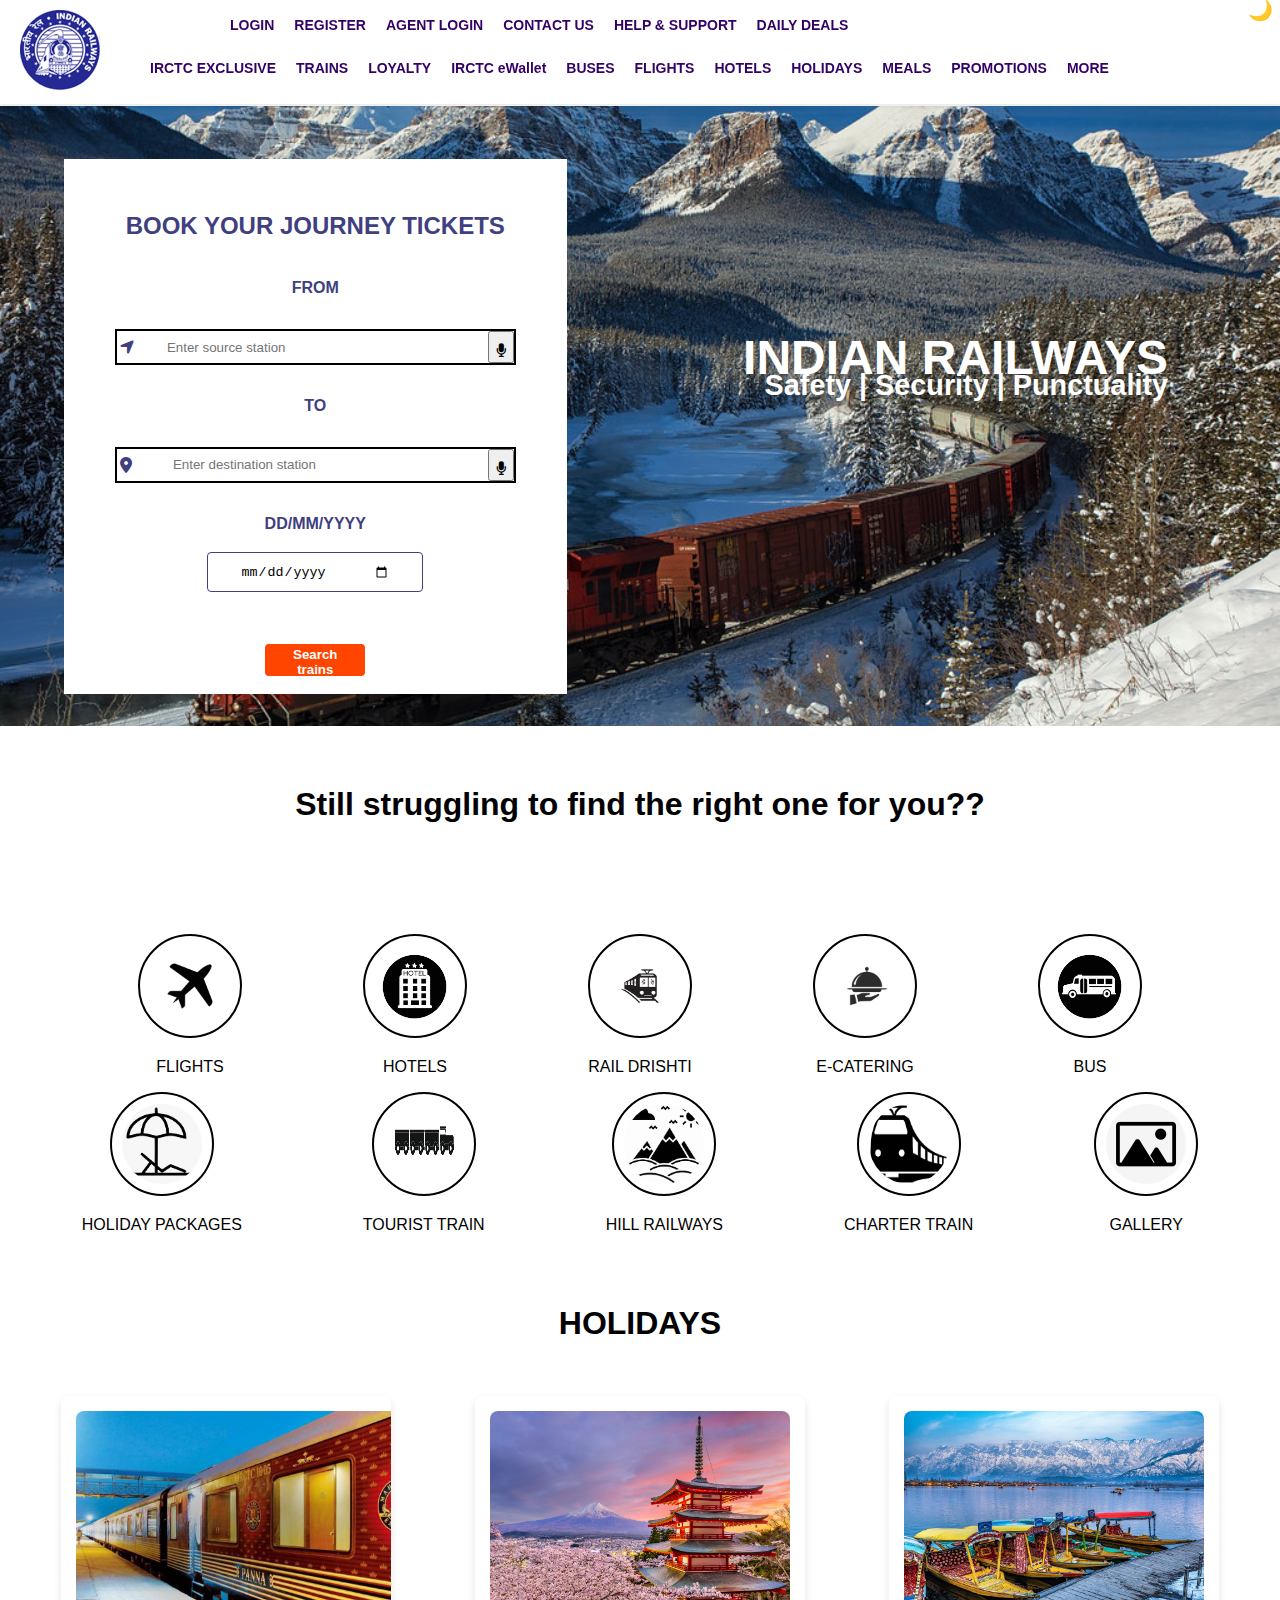
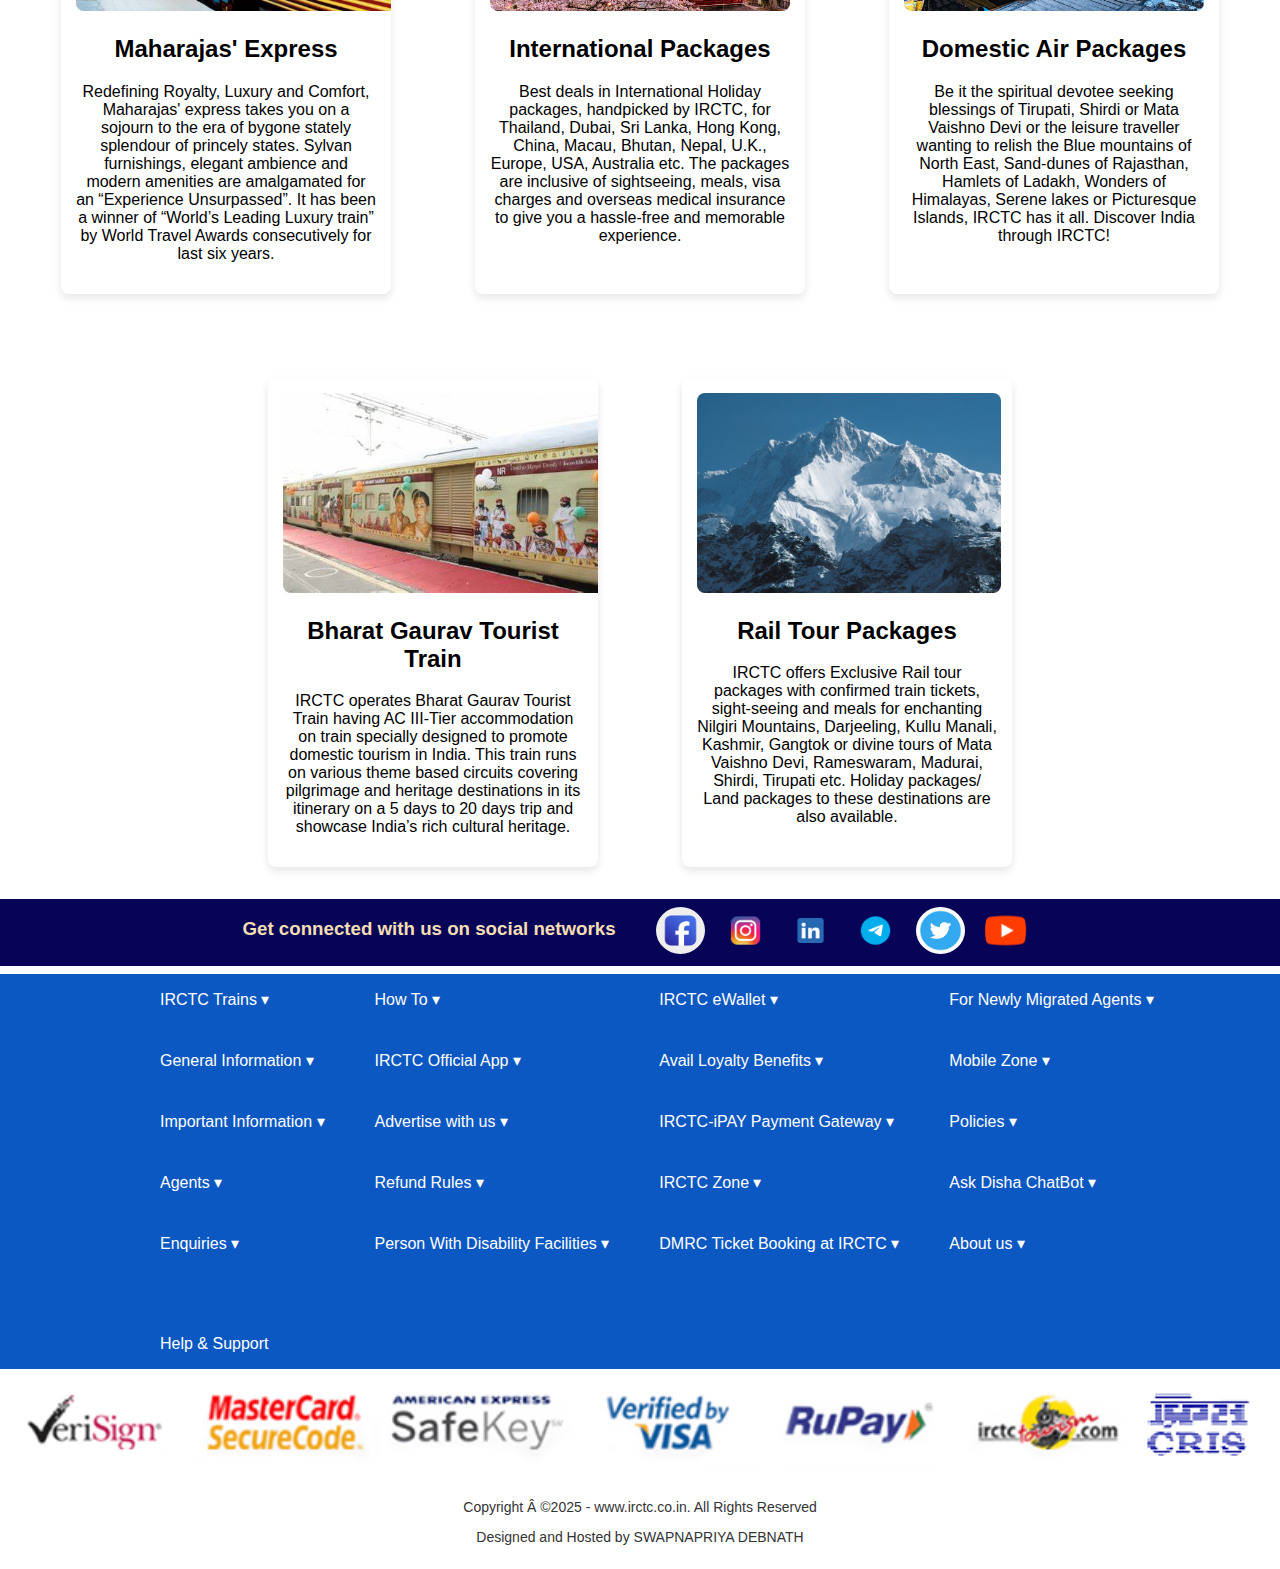
<file: index.html>
<!DOCTYPE html>
<html lang="en">
<head>
    <link rel="stylesheet" href="https://cdnjs.cloudflare.com/ajax/libs/font-awesome/6.4.2/css/all.min.css">
    <meta charset="UTF-8">
    <meta name="viewport" content="width=device-width, initial-scale=1.0">
    <title>IRCTC Redesign</title>
    <link rel="stylesheet" href="styles.css">
    <script src="script.js" defer></script>
</head>
<body>
    <header class="header ">
        <div class="logo">
       <img src="./irctc logo.png" alt="" srcset="">
        </div>
        <div class="headtop ">
            <ul class="nav-links">
                <li><a href="./login.html">LOGIN</a></li>
                <li><a href="./login.html">REGISTER</a></li>
                <li><a href="#">AGENT LOGIN</a></li>
                <li><a href="#">CONTACT US</a></li>
                <li><a href="#">HELP & SUPPORT</a></li>
                <li><a href="#">DAILY DEALS</a></li>
            </ul> <br>
          
          <ul class="nav-link2">
            <li><a href="#">IRCTC EXCLUSIVE</a></li>
            <li>
                <a href="#">TRAINS</a>
                <div class="dropdown-content">
                    <a href="#services">Book Ticket</a>
                    <a href="#">Foreign Tourist Booking</a>
                    <a href="#">Connecting Journey Booking</a>
                    <a href="#">IRCTC Trains</a>
                    <a href="#">Cancel Ticket</a>
                    <a href="#">PNR Enquiry</a>
                    <a href="#">Train Schedule</a>
                    <a href="./traintrack.html">Track Your Train</a>
                    <a href="#">FTR Coach/Train Booking</a>
                    <a href="#">Dogs/Cats Booking</a>
                </div>
            </li>
            <li><a href="#">LOYALTY</a></li>
            <li><a href="#">IRCTC eWallet</a></li>
            <li><a href="#">BUSES</a></li>
            <li><a href="#">FLIGHTS</a></li>
            <li><a href="#">HOTELS</a></li>
            <li><a href="#">HOLIDAYS</a></li>
            <li><a href="#">MEALS</a></li>
            <li><a href="#">PROMOTIONS</a></li>
            <li><a href="#">MORE</a></li>
        </ul>
    
               <div class="moon">
                <button id="darkModeToggle">🌙</button>
            </div>
        </div>
         
        
        <button class="menu-toggle">☰</button>
        

        
      
    </header>
    
     <section class="bodypart">
    

    <section class="heading">
        
        <h1>INDIAN RAILWAYS</h1>
        <h3>Safety | Security | Punctuality</h3>
       
    </section>

    <section class="services">
        <div class="booking">
        <h2>BOOK YOUR JOURNEY TICKETS</h2>
       

        <label for="source">FROM</label>
        <div class="input-group">
            <i class="fa-solid fa-location-arrow"></i>
           
           
        <input type="text" id="source" placeholder="Enter source station" onkeyup="showSuggestions(this, 'sourceSuggestions')">
        <button class="mic-btn" onclick="startVoiceRecognition('source')">
            <i class="fa-solid fa-microphone"></i>
        </button>
        <div class="suggestions" id="sourceSuggestions"></div>
            
           </div>


        
           <label for="destination">TO</label>
        <div class="input-group">
            <i class="fa-solid fa-location-dot" id="voicesearch"></i>  <!-- 📍 Location Pin -->

           
            <input type="text" id="destination" placeholder="Enter destination station" onkeyup="showSuggestions(this, 'destinationSuggestions')">
            <button class="mic-btn" onclick="startVoiceRecognition('destination')">
                <i class="fa-solid fa-microphone"></i>
            </button>
            <div class="suggestions" id="destinationSuggestions"></div>
               </div>
    
   

      
        <label for="date">DD/MM/YYYY</label>
        <input type="date" name="" id="date">
        <button class="search" onclick="searchTrains()">Search trains</button>
    </div>
    </section>

    
     </section>
     <div class="suitable-service">
     <h2 class="servicehead1">Still struggling to find the right one for you??</h2>
        <h2 class="servicehead2">Find a service suitable for you here!!</h2>
    <section class="findingpage">
        
        <div class="service">
            <img src="./flight.jpg" alt="Flights">
            <p>FLIGHTS</p>
        </div>
        <div class="service">
            <img src="./hotel.jpg" alt="Hotels">
            <p>HOTELS</p>
        </div>
        <div class="service">
            <img src="./rail drishti.jpg" alt="Rail Drishti">
            <p>RAIL DRISHTI</p>
        </div>
        <div class="service">
            <img src="./ecatering.jpg" alt="E-Catering">
            <p>E-CATERING</p> 
        </div>  
        <div class="service">
            <img src="./bus.jpg" alt="Bus">
            <p>BUS</p>
        </div>
        
        <div class="service">
            <img src="./holiday.png" alt="Holiday Packages">
            <p>HOLIDAY PACKAGES</p>
        </div>
        <div class="service">
            <img src="./tourist.jpg" alt="Tourist Train">
            <p>TOURIST TRAIN</p>
        </div>
        <div class="service">
            <img src="./hill.jpg" alt="Hill Railways">
            <p>HILL RAILWAYS</p>
        </div>
        <div class="service">
            <img src="./charter.jpg" alt="Charter Train">
            <p>CHARTER TRAIN</p>
        </div>
        <div class="service">
            <img src="./gallery.jpg" alt="Gallery">
            <p>GALLERY</p>
        </div>
    </div>
        
    </section>
    <div class="holidaypack">
    <h1 class="holiday">HOLIDAYS</h1>
    <div class="container">
        <div class="card">
            <img src="./maharaja.jpg" alt="Maharajas' Express">
            <h2>Maharajas' Express</h2>
            <p>Redefining Royalty, Luxury and Comfort, Maharajas' express takes you on a sojourn to the era of bygone stately splendour of princely states. Sylvan furnishings, elegant ambience and modern amenities are amalgamated for an “Experience Unsurpassed”. It has been a winner of “World’s Leading Luxury train” by World Travel Awards consecutively for last six years.</p>
        </div>

        <div class="card">
            <img src="./international.jpg" alt="International Packages">
            <h2>International Packages</h2>
            <p>Best deals in International Holiday packages, handpicked by IRCTC, for Thailand, Dubai, Sri Lanka, Hong Kong, China, Macau, Bhutan, Nepal, U.K., Europe, USA, Australia etc. The packages are inclusive of sightseeing, meals, visa charges and overseas medical insurance to give you a hassle-free and memorable experience.

            </p>
        </div>

        <div class="card">
            <img src="./domestic.jpg" alt="Domestic Air Packages">
            <h2>Domestic Air Packages</h2>
            <p>Be it the spiritual devotee seeking blessings of Tirupati, Shirdi or Mata Vaishno Devi or the leisure traveller wanting to relish the Blue mountains of North East, Sand-dunes of Rajasthan, Hamlets of Ladakh, Wonders of Himalayas, Serene lakes or Picturesque Islands, IRCTC has it all. Discover India through IRCTC!

            </p>
        </div>
        <div class="card">
            <img src="./bharat gaurav.jpg" alt="Domestic Air Packages">
            <h2>Bharat Gaurav Tourist Train</h2>
            <p>IRCTC operates Bharat Gaurav Tourist Train having AC III-Tier accommodation on train specially designed to promote domestic tourism in India. This train runs on various theme based circuits covering pilgrimage and heritage destinations in its itinerary on a 5 days to 20 days trip and showcase India’s rich cultural heritage.</p>
        </div>
        <div class="card">
            <img src="./rail tour.webp" alt="Domestic Air Packages">
            <h2>Rail Tour Packages
            </h2>
            <p>IRCTC offers Exclusive Rail tour packages with confirmed train tickets, sight-seeing and meals for enchanting Nilgiri Mountains, Darjeeling, Kullu Manali, Kashmir, Gangtok or divine tours of Mata Vaishno Devi, Rameswaram, Madurai, Shirdi, Tirupati etc. Holiday packages/ Land packages to these destinations are also available.</p>
        </div>
    
    </div>
</div>
     <div class="social">
        <h3 >Get connected with us on social networks</h3>
           <!-- <div class="socialicon"></div> -->
           <a href="https://www.facebook.com/IRCTCofficial/" target="_blank">
            <img src="./facebook.avif" alt="IRCTC on Facebook">
        </a>
        <a href="https://www.instagram.com/irctcofficial/" target="_blank">
            <img src="./insta.webp" alt="IRCTC on Instagram">
        </a>
        <a href="https://www.linkedin.com/company/irctcofficial/" target="_blank">
            <img src="./linkedin icon.webp" alt="IRCTC on LinkedIn">
        </a>
        <a href="https://t.me/IRCTC_Official" target="_blank">
            <img src="./telegram.webp" alt="IRCTC on Telegram">
        </a>
        <a href="https://twitter.com/IRCTCofficial" target="_blank">
            <img src="./twitter.jpg" alt="IRCTC on Twitter">
        </a>
        <a href="https://www.youtube.com/c/IRCTCOFFICIAL" target="_blank">
            <img src="./youtube.jpg" alt="IRCTC on YouTube">
        </a>
        
               
     </div>
     <!-- making the question button  -->
      <div class="question">
        <div class="menu-column">
            <p>IRCTC Trains ▾</p>
            <p>General Information ▾</p>
            <p>Important Information ▾</p>
            <p>Agents ▾</p>
            <p>Enquiries ▾</p>
        </div>
        <div class="menu-column">
            <p>How To ▾</p>
            <p>IRCTC Official App ▾</p>
            <p>Advertise with us ▾</p>
            <p>Refund Rules ▾</p>
            <p>Person With Disability Facilities ▾</p>
        </div>
        <div class="menu-column">
            <p>IRCTC eWallet ▾</p>
            <p>Avail Loyalty Benefits ▾</p>
            <p>IRCTC-iPAY Payment Gateway ▾</p>
            <p>IRCTC Zone ▾</p>
            <p>DMRC Ticket Booking at IRCTC ▾</p>
        </div>
        <div class="menu-column">
            <p>For Newly Migrated Agents ▾</p>
            <p>Mobile Zone ▾</p>
            <p>Policies ▾</p>
            <p>Ask Disha ChatBot ▾</p>
            <p>About us ▾</p>
        </div>
        <div class="menu-column">
            <p>Help & Support</p>
        </div>
      </div>
    <footer class="footer">
        <div class="footer-content">
        <img src="./footer image.png" alt="">
        <div class="writing">
        <p>Copyright Â &copy;2025 - www.irctc.co.in. All Rights Reserved </p>
          <p> Designed and Hosted by SWAPNAPRIYA DEBNATH</p>
          </div>
        </div>
        </footer>
</body>
</html>
</file>
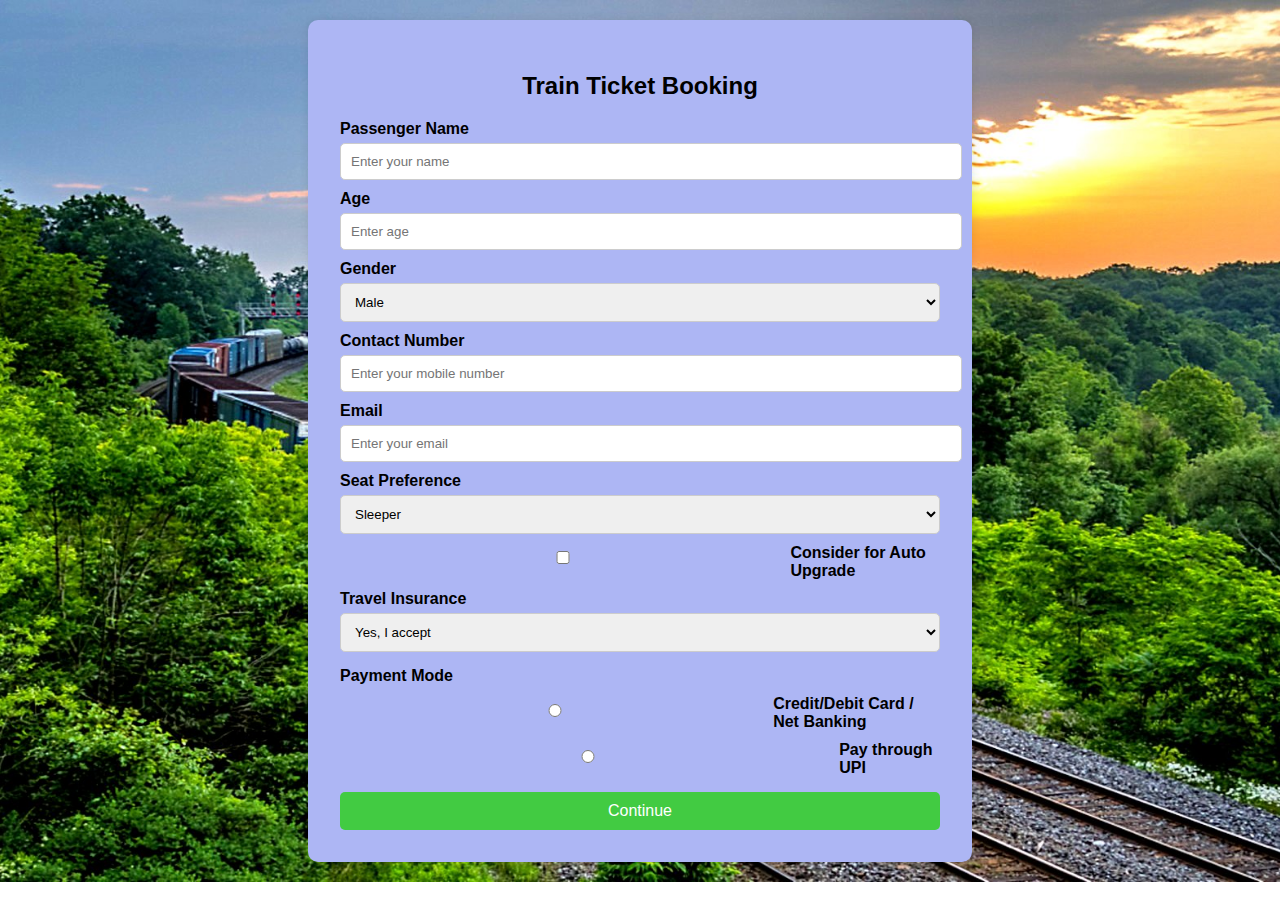
<file: booking.html>
<!DOCTYPE html>
<html lang="en">
<head>
    <meta charset="UTF-8">
    <meta name="viewport" content="width=device-width, initial-scale=1.0">
    <title>Train Ticket Booking</title>
    <style>
        body {
            font-family: Arial, sans-serif;
            background-color: #f8f9fa;
            margin: 0;
            padding: 20px;
            background: url(./booking\ wallpaper.jpg)no-repeat center center/cover;
        }
        .container {
            max-width: 600px;
            background: white;
            padding: 32px;
            margin: auto;
            border-radius: 10px;
            box-shadow: 0px 0px 10px rgba(0,0,0,0.1);
            background-color: rgb(173, 182, 244);
        }
        h2 {
            text-align: center;
        }
        label {
            font-weight: bold;
            display: block;
            margin-top: 10px;
        }
        input, select {
            width: 100%;
            padding: 10px;
            margin-top: 5px;
            border: 1px solid #ccc;
            border-radius: 5px;
        }
        .checkbox-group {
            display: flex;
            align-items: center;
            gap: 5px;
        }
        .payment-method {
            margin-top: 15px;
        }
        button {
            width: 100%;
            padding: 10px;
            background-color:  rgb(66, 203, 66);
            color: white;
            border: none;
            cursor: pointer;
            font-size: 16px;
            margin-top: 15px;
            border-radius: 5px;
        }
        button:hover {
            background-color: rgb(6, 96, 6);
        }
    </style>
    <script>
        function bookTicket() {
            const name = document.getElementById('name').value;
            const age = document.getElementById('age').value;
            const contact = document.getElementById('contact').value;
            const email = document.getElementById('email').value;

            if (name && age && contact && email) {
                alert("Ticket booked successfully! Check your mobile or email for details.");
                window.location.href = "index.html"; // Redirect to home page
            } else {
                alert("Please fill in all details before proceeding.");
            }
        }
    </script>
</head>
<body>
    <div class="container">
        <h2>Train Ticket Booking</h2>
        
        <label for="name">Passenger Name</label>
        <input type="text" id="name" placeholder="Enter your name">
        
        <label for="age">Age</label>
        <input type="number" id="age" placeholder="Enter age">
        
        <label for="gender">Gender</label>
        <select id="gender">
            <option value="Male">Male</option>
            <option value="Female">Female</option>
            <option value="Other">Other</option>
        </select>
        
        <label for="contact">Contact Number</label>
        <input type="tel" id="contact" placeholder="Enter your mobile number">
        
        <label for="email">Email</label>
        <input type="email" id="email" placeholder="Enter your email">
        
        <label for="seats">Seat Preference</label>
        <select id="seats">
            <option value="Sleeper">Sleeper</option>
            <option value="AC 3-Tier">AC 3-Tier</option>
            <option value="AC 2-Tier">AC 2-Tier</option>
            <option value="AC First Class">AC First Class</option>
        </select>
        
        <div class="checkbox-group">
            <input type="checkbox" id="auto-upgrade">
            <label for="auto-upgrade">Consider for Auto Upgrade</label>
        </div>
        
        <label for="insurance">Travel Insurance</label>
        <select id="insurance">
            <option value="Yes">Yes, I accept</option>
            <option value="No">No, I don't want</option>
        </select>
        
        <div class="payment-method">
            <label>Payment Mode</label>
            <div class="checkbox-group">
                <input type="radio" id="credit" name="payment" value="Credit">
                <label for="credit">Credit/Debit Card / Net Banking</label>
            </div>
            <div class="checkbox-group">
                <input type="radio" id="upi" name="payment" value="UPI">
                <label for="upi">Pay through UPI</label>
            </div>
        </div>
        
        <button type="button" onclick="bookTicket()">Continue</button>
    </div>
</body>
</html>
</file>
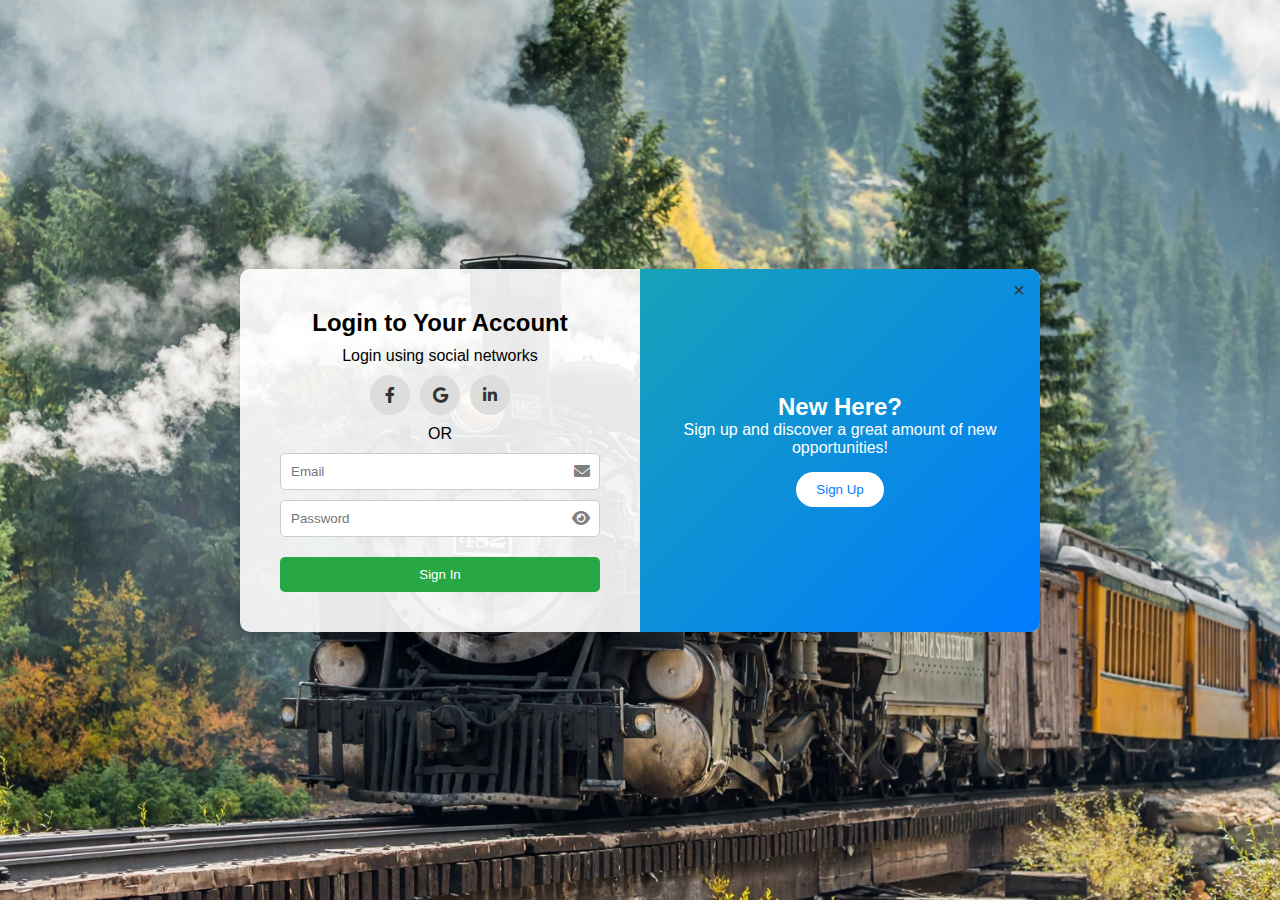
<file: login.html>
<!DOCTYPE html>
<html lang="en">
<head>
    <meta charset="UTF-8">
    <meta name="viewport" content="width=device-width, initial-scale=1.0">
    <title>Modern Login Page</title>
    <link href="https://cdnjs.cloudflare.com/ajax/libs/font-awesome/6.0.0/css/all.min.css" rel="stylesheet">
    <style>
        * {
            margin: 0;
            padding: 0;
            box-sizing: border-box;
            font-family: Arial, sans-serif;
        }
        body {
            display: flex;
            height: 100vh;
            justify-content: center;
            align-items: center;
            /* background: url('https://source.unsplash.com/1600x900/?indianrailways,train') no-repeat center center/cover; */
            background: url(./train\ wallpaper.webp)no-repeat center center/cover;
        }
        .container {
            display: flex;
            width: 800px;
            background: rgba(255, 255, 255, 0.9);
            border-radius: 10px;
            overflow: hidden;
            box-shadow: 0px 0px 10px rgba(0, 0, 0, 0.1);
            position: relative;
        }
        .close-btn {
            position: absolute;
            top: 10px;
            right: 15px;
            font-size: 20px;
            cursor: pointer;
            color: #333;
        }
        .login-section {
            width: 50%;
            padding: 40px;
            text-align: center;
        }
        .login-section h2 {
            margin-bottom: 10px;
        }
        .social-buttons {
            display: flex;
            justify-content: center;
            gap: 10px;
            margin: 10px 0;
        }
        .social-buttons a {
            display: flex;
            align-items: center;
            justify-content: center;
            width: 40px;
            height: 40px;
            border-radius: 50%;
            background: #ddd;
            color: #333;
            text-decoration: none;
        }
        .input-box {
            width: 100%;
            margin: 10px 0;
            position: relative;
        }
        .input-box input {
            width: 100%;
            padding: 10px 40px 10px 10px;
            border: 1px solid #ccc;
            border-radius: 5px;
        }
        .input-box i {
            position: absolute;
            right: 10px;
            top: 50%;
            transform: translateY(-50%);
            color: gray;
        }
        .btn {
            width: 100%;
            padding: 10px;
            background: #28a745;
            color: white;
            border: none;
            border-radius: 5px;
            cursor: pointer;
            margin-top: 10px;
        }
        .right-section {
            width: 50%;
            background: linear-gradient(135deg, #17a2b8, #007bff);
            color: white;
            display: flex;
            flex-direction: column;
            align-items: center;
            justify-content: center;
            text-align: center;
            padding: 40px;
        }
        .right-section button {
            margin-top: 15px;
            background: white;
            color: #007bff;
            border: none;
            padding: 10px 20px;
            border-radius: 20px;
            cursor: pointer;
        }
        @media (max-width: 768px) {
            .container {
                flex-direction: column;
                width: 90%;
            }
            .login-section, .right-section {
                width: 100%;
            }
        }
    </style>
</head>
<body>
    <div class="container">
        <span class="close-btn" onclick="window.history.back();">&times;</span>
        <div class="login-section">
            <h2>Login to Your Account</h2>
            <p>Login using social networks</p>
            <div class="social-buttons">
                <a href="#" class="fab fa-facebook-f"></a>
                <a href="#" class="fab fa-google"></a>
                <a href="#" class="fab fa-linkedin-in"></a>
            </div>
            <p>OR</p>
            <form>
                <div class="input-box">
                    <input type="email" placeholder="Email" required>
                    <i class="fas fa-envelope"></i>
                </div>
                <div class="input-box">
                    <input type="password" placeholder="Password" required>
                    <i class="fas fa-eye"></i>
                </div>
                <button type="submit" class="btn">Sign In</button>
            </form>
        </div>
        <div class="right-section">
            <h2>New Here?</h2>
            <p>Sign up and discover a great amount of new opportunities!</p>
            <button>Sign Up</button>
        </div>
    </div>
</body>
</html>
</file>
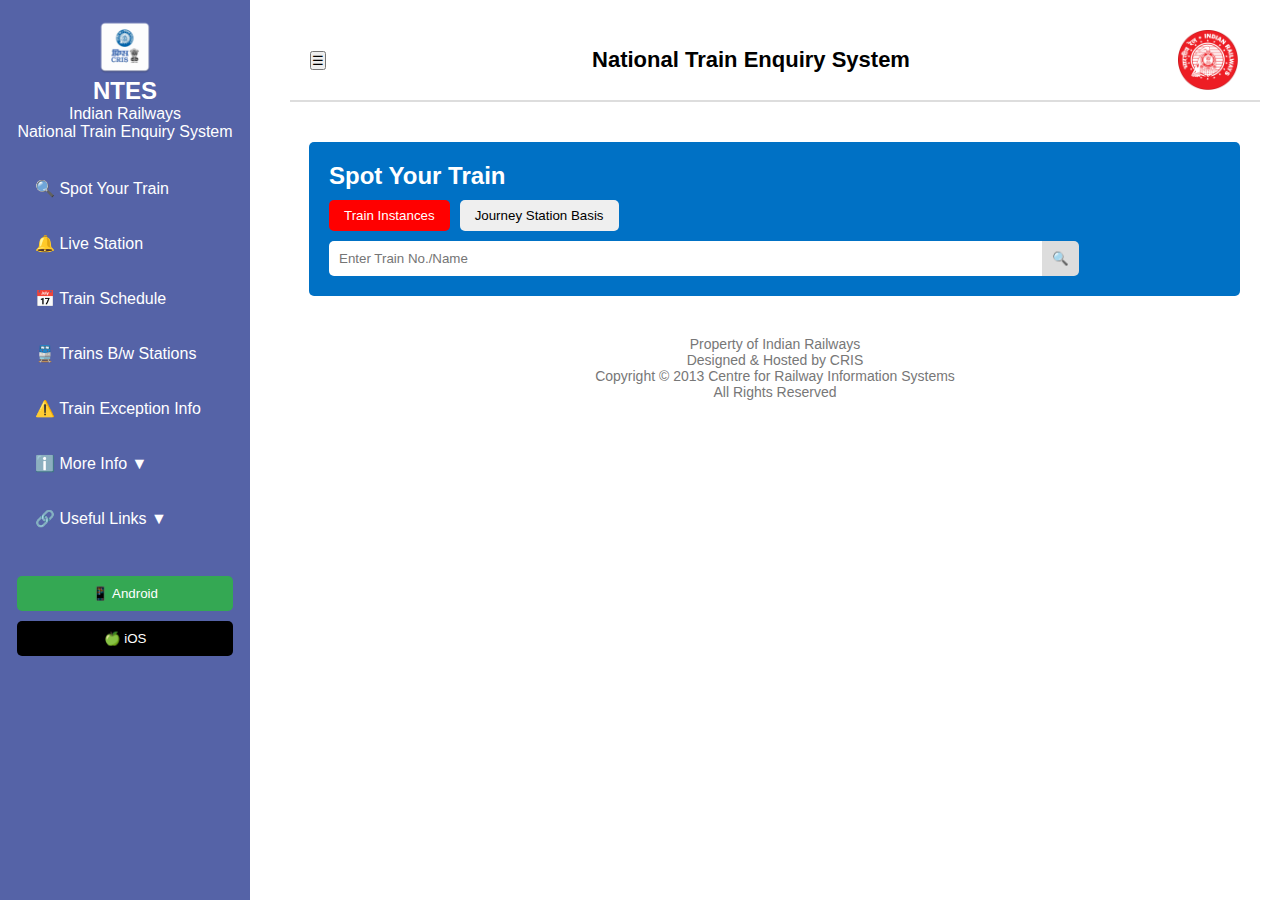
<file: traintrack.html>
<!DOCTYPE html>
<html lang="en">
<head>
    <meta charset="UTF-8">
    <meta name="viewport" content="width=device-width, initial-scale=1.0">
    <title>National Train Enquiry System</title>
    <style>
        * {
            margin: 0;
            padding: 0;
            box-sizing: border-box;
            font-family: Arial, sans-serif;
        }

        body {
            display: flex;
        }

        /* Sidebar */
        .sidebar {
            width: 250px;
            background: #5563A7;
            color: white;
            padding: 17px;
            height: 100vh;
            position: fixed;
        }

        .logo {
            text-align: center;
            margin-bottom: 20px;
        }

        .logo img {
            width: 60px;
            display: block;
            margin: 0 auto;
        }

        .menu {
            list-style: none;
            padding: 0;
        }

        .menu li {
            padding: 10px;
            cursor: pointer;
        }

        .menu li a {
            color: white;
            text-decoration: none;
            display: block;
            padding: 8px;
        }

        .menu li a:hover {
            background: rgba(255, 255, 255, 0.2);
            border-radius: 5px;
        }

        /* Dropdown */
        .dropdown-menu {
            display: none;
            background: rgba(255, 255, 255, 0.1);
            padding-left: 15px;
        }

        .dropdown:hover .dropdown-menu {
            display: block;
        }

        /* App buttons */
        .app-buttons {
            margin-top: 20px;
            text-align: center;
        }

        .android-btn, .ios-btn {
            width: 100%;
            padding: 10px;
            border: none;
            border-radius: 5px;
            margin-top: 10px;
            cursor: pointer;
        }

        .android-btn {
            background: #34A853;
            color: white;
        }

        .ios-btn {
            background: #000;
            color: white;
        }

        /* Main Content */
        .main-content {
            margin-left: 270px;
            width: calc(100% - 270px);
            padding: 20px;
        }

        header {
            display: flex;
            justify-content: space-between;
            align-items: center;
            padding: 10px 20px;
            border-bottom: 2px solid #ddd;
        }
        header img{
            width: 60px;
            display: block;
            margin: 0 2px;
        }

        header h1 {
            font-size: 22px;
        }

        .search-section {
            background: #0071c5;
            color: white;
            padding: 20px;
            border-radius: 5px;
            margin-top: 20px;
            /* position: absolute; */
            /* left: 23px; */
           margin-left: -271px;
            /* align-items: center; */
        }

        .search-section h2 {
            margin-bottom: 10px;
        }

        .buttons {
            display: flex;
            gap: 10px;
        }

        .buttons button {
            padding: 8px 15px;
            border: none;
            cursor: pointer;
            border-radius: 5px;
        }

        .active {
            background: red;
            color: white;
        }

        .search-bar {
            display: flex;
            margin-top: 10px;
        }

        .search-bar input {
            width: 80%;
            padding: 10px;
            border: none;
            border-radius: 5px 0 0 5px;
        }

        .search-bar button {
            padding: 10px;
            border: none;
            background: #ddd;
            border-radius: 0 5px 5px 0;
            cursor: pointer;
        }

        /* Advertisement */
        .ad img {
            width: 100%;
            margin-top: 20px;
            border-radius: 5px;
        }
        .station {
            position: relative;
            padding: 10px;
            border-left: 4px solid #0071c5;
            margin: 10px 0;
            font-size: 16px;
            display: flex;
            justify-content: space-between;
            align-items: center;
        }

        .station::before {
            content: '🚆';
            position: absolute;
            left: -25px;
        }

        .highlight {
            color: red;
            font-weight: bold;
        }

        /* Status Colors */
        .on-time {
            color: green;
            font-weight: bold;
        }

        .delayed {
            color: red;
            font-weight: bold;
        }

        .early {
            color: orange;
            font-weight: bold;
        }
        /* Footer */
        footer {
            text-align: center;
            color: #777;
            margin-top: 20px;
            font-size: 14px;
        }
    </style>
</head>
<body>

    <!-- Sidebar -->
    <div class="sidebar">
        <div class="logo">
            <img src="./ntes logo.png" alt="NTES Logo">
            <h2>NTES</h2>
            <p>Indian Railways<br>National Train Enquiry System</p>
        </div>
        <ul class="menu">
            <li><a href="#">🔍 Spot Your Train</a></li>
            <li><a href="#">🔔 Live Station</a></li>
            <li><a href="#">📅 Train Schedule</a></li>
            <li><a href="#">🚆 Trains B/w Stations</a></li>
            <li><a href="#">⚠️ Train Exception Info</a></li>
            <li class="dropdown">
                <a href="#">ℹ️ More Info ▼</a>
                <ul class="dropdown-menu">
                    <li><a href="#">FAQ</a></li>
                    <li><a href="#">Contact Us</a></li>
                </ul>
            </li>
            <li class="dropdown">
                <a href="#">🔗 Useful Links ▼</a>
                <ul class="dropdown-menu">
                    <li><a href="#">Railway Website</a></li>
                    <li><a href="#">IRCTC Portal</a></li>
                </ul>
            </li>
        </ul>
        <div class="app-buttons">
            <button class="android-btn">📱 Android</button>
            <button class="ios-btn">🍏 iOS</button>
        </div>
    </div>

    <!-- Main Content -->
    <div class="main-content">
        <header>
            <button class="menu-btn">☰</button>
            <h1>National Train Enquiry System</h1>
            <img src="./ntestrainlogo.png" alt="Indian Railways">
        </header>

        <div class="main-content">
           
            <div class="search-section">
                <h2>Spot Your Train</h2>
                <div class="buttons">
                    <button class="active">Train Instances</button>
                    <button>Journey Station Basis</button>
                </div>
                <div class="search-bar">
                    <input type="text" id="trainInput" list="trainList" placeholder="Enter Train No./Name" oninput="updateTrainSuggestions()">
                    <datalist id="trainList"></datalist>
                    
                    <button onclick="searchTrain()">🔍</button>
                </div>
            </div>
    
            <!-- Train Route Display -->
            <div id="trainRoute" class="train-route"></div>
        </div>

        <!-- Advertisement -->
        <!-- <div class="ad">
            <img src="ad.jpg" alt="Ad">
        </div> -->

        <!-- Footer -->
        <footer>
            <p>Property of Indian Railways</p>
            <p>Designed & Hosted by CRIS</p>
            <p>Copyright © 2013 Centre for Railway Information Systems</p>
            <p>All Rights Reserved</p>
        </footer>
    </div>
    


<script>
    // Train Data with predefined routes
    const trains = [
        {
            number: "12384",
            name: "Asansol Sealdah Intercity Express",
            source: "Asansol",
            destination: "Sealdah",
            departure: "6:40",
            arrival: "10:45",
            duration: "4h 5m",
            type: "Superfast",
            route: ["Asansol", "Durgapur", "Bardhaman", "Dankuni", "Sealdah"]
        },
        {
            number: "12301",
            name: "Rajdhani Express",
            source: "Sealdah",
            destination: "New Delhi",
            departure: "16:50",
            arrival: "10:30",
            duration: "17h 40m",
            type: "Rajdhani",
            route: ["Sealdah", "Dhanbad", "Gaya", "Kanpur", "New Delhi"]
        },
        {
            number: "12801",
            name: "Purushottam Express",
            source: "Puri",
            destination: "New Delhi",
            departure: "21:50",
            arrival: "04:10",
            duration: "30h 20m",
            type: "Express",
            route: ["Puri", "Bhubaneswar", "Kolkata", "Kanpur", "New Delhi"]
        },
        {
        number: "12951",
        name: "Mumbai Rajdhani Express",
        source: "Mumbai Central",
        destination: "New Delhi",
        departure: "16:40",
        arrival: "08:35",
        duration: "15h 55m",
        type: "Rajdhani",
        route: ["Mumbai Central", "Borivali", "Surat", "Vadodara", "Ratlam", "Kota", "New Delhi"]
    },
    {
        number: "12952",
        name: "New Delhi Mumbai Rajdhani Express",
        source: "New Delhi",
        destination: "Mumbai Central",
        departure: "16:55",
        arrival: "08:35",
        duration: "15h 40m",
        type: "Rajdhani",
        route: ["New Delhi", "Kota", "Ratlam", "Vadodara", "Surat", "Borivali", "Mumbai Central"]
    },
    {
        number: "12623",
        name: "Chennai New Delhi Tamil Nadu Express",
        source: "Chennai Central",
        destination: "New Delhi",
        departure: "22:00",
        arrival: "06:30",
        duration: "32h 30m",
        type: "Superfast",
        route: ["Chennai Central", "Vijayawada", "Nagpur", "Bhopal", "Jhansi", "Agra Cantt", "New Delhi"]
    },
    {
        number: "12624",
        name: "New Delhi Chennai Tamil Nadu Express",
        source: "New Delhi",
        destination: "Chennai Central",
        departure: "22:10",
        arrival: "06:40",
        duration: "32h 30m",
        type: "Superfast",
        route: ["New Delhi", "Agra Cantt", "Jhansi", "Bhopal", "Nagpur", "Vijayawada", "Chennai Central"]
    },
    {
        number: "12801",
        name: "Purushottam Express",
        source: "Puri",
        destination: "New Delhi",
        departure: "21:50",
        arrival: "04:10",
        duration: "30h 20m",
        type: "Express",
        route: ["Puri", "Bhubaneswar", "Kharagpur", "Asansol", "Gaya", "DDU", "Kanpur", "New Delhi"]
    },
    {
        number: "12802",
        name: "Purushottam Express",
        source: "New Delhi",
        destination: "Puri",
        departure: "22:15",
        arrival: "05:30",
        duration: "31h 15m",
        type: "Express",
        route: ["New Delhi", "Kanpur", "DDU", "Gaya", "Asansol", "Kharagpur", "Bhubaneswar", "Puri"]
    },
    {
        number: "12903",
        name: "Golden Temple Mail",
        source: "Mumbai Central",
        destination: "Amritsar Junction",
        departure: "18:45",
        arrival: "07:30",
        duration: "36h 45m",
        type: "Superfast",
        route: ["Mumbai Central", "Surat", "Vadodara", "Ratlam", "Kota", "Delhi", "Ambala", "Amritsar Junction"]
    },
    {
        number: "12904",
        name: "Golden Temple Mail",
        source: "Amritsar Junction",
        destination: "Mumbai Central",
        departure: "18:55",
        arrival: "07:35",
        duration: "36h 40m",
        type: "Superfast",
        route: ["Amritsar Junction", "Ambala", "Delhi", "Kota", "Ratlam", "Vadodara", "Surat", "Mumbai Central"]
    },
    {
        number: "12985",
        name: "Jaipur Double Decker Express",
        source: "Delhi Sarai Rohilla",
        destination: "Jaipur Junction",
        departure: "17:35",
        arrival: "22:05",
        duration: "4h 30m",
        type: "Double Decker",
        route: ["Delhi Sarai Rohilla", "Gurgaon", "Alwar", "Jaipur Junction"]
    },
    {
        number: "12986",
        name: "Delhi Sarai Rohilla Jaipur Double Decker Express",
        source: "Jaipur Junction",
        destination: "Delhi Sarai Rohilla",
        departure: "06:00",
        arrival: "10:35",
        duration: "4h 35m",
        type: "Double Decker",
        route: ["Jaipur Junction", "Alwar", "Gurgaon", "Delhi Sarai Rohilla"]
    },
    {
        number: "12860",
        name: "Gitanjali Express",
        source: "Howrah Junction",
        destination: "Mumbai CST",
        departure: "13:50",
        arrival: "21:20",
        duration: "31h 30m",
        type: "Superfast",
        route: ["Howrah Junction", "Kharagpur", "Tatanagar", "Bilaspur", "Nagpur", "Bhusaval", "Nasik Road", "Kalyan", "Mumbai CST"]
    },
    {
        number: "12859",
        name: "Gitanjali Express",
        source: "Mumbai CST",
        destination: "Howrah Junction",
        departure: "06:00",
        arrival: "14:00",
        duration: "32h 00m",
        type: "Superfast",
        route: ["Mumbai CST", "Kalyan", "Nasik Road", "Bhusaval", "Nagpur", "Bilaspur", "Tatanagar", "Kharagpur", "Howrah Junction"]
    },
    {
        number: "12625",
        name: "Kerala Express",
        source: "Thiruvananthapuram Central",
        destination: "New Delhi",
        departure: "12:25",
        arrival: "13:15",
        duration: "48h 50m",
        type: "Superfast",
        route: ["Thiruvananthapuram Central", "Ernakulam", "Coimbatore", "Erode", "Katpadi", "Vijayawada", "Nagpur", "Bhopal", "Jhansi", "Agra Cantt", "New Delhi"]
    },
    {
        number: "12626",
        name: "Kerala Express",
        source: "New Delhi",
        destination: "Thiruvananthapuram Central",
        departure: "11:25",
        arrival: "13:05",
        duration: "49h 40m",
        type: "Superfast",
        route: ["New Delhi", "Agra Cantt", "Jhansi", "Bhopal", "Nagpur", "Vijayawada", "Katpadi", "Erode", "Coimbatore", "Ernakulam", "Thiruvananthapuram Central"]
    },
    {
        number: "15617",
        name: "Guwahati Dibrugarh Intercity Express",
        source: "Guwahati Junction",
        destination: "Dibrugarh",
        departure: "17:30",
        arrival: "05:30",
        duration: "12h 00m",
        type: "Express",
        route: ["Guwahati Junction", "Jorhat Town", "Mariani", "Simaluguri", "New Tinsukia", "Dibrugarh"]
    },
    {
        number: "15618",
        name: "Dibrugarh Guwahati Intercity Express",
        source: "Dibrugarh",
        destination: "Guwahati Junction",
        departure: "17:15",
        arrival: "05:15",
        duration: "12h 00m",
        type: "Express",
        route: ["Dibrugarh", "New Tinsukia", "Simaluguri", "Mariani", "Jorhat Town", "Guwahati Junction"]
    },
    {
        number: "12009",
        name: "Mumbai Ahmedabad Shatabdi Express",
        source: "Mumbai Central",
        destination: "Ahmedabad Junction",
        departure: "06:30",
        arrival: "12:45",
        duration: "6h 15m",
        type: "Shatabdi",
        route: ["Mumbai Central", "Borivali", "Vapi", "Surat", "Vadodara", "Nadiad", "Ahmedabad Junction"]
    },
    {
        number: "12010",
        name: "Ahmedabad Mumbai Shatabdi Express",
        source: "Ahmedabad Junction",
        destination: "Mumbai Central",
        departure: "15:10",
        arrival: "21:35",
        duration: "6h 25m",
        type: "Shatabdi",
        route: ["Ahmedabad Junction", "Nadiad", "Vadodara", "Surat", "Vapi", "Borivali", "Mumbai Central"]
    }
    ];
    function getRandomStatus() {
        const statuses = ["On Time", "Delayed", "Early"];
        return statuses[Math.floor(Math.random() * statuses.length)];
    }

    function searchTrain() {
        let input = document.getElementById("trainInput").value.trim();
        let trainRouteDiv = document.getElementById("trainRoute");

        // Find train by number or name
        let train = trains.find(t => t.number === input || t.name.toLowerCase().includes(input.toLowerCase()));

        if (train) {
            // Build Route Display
            let routeHtml = `
                <h3>${train.name} (${train.number})</h3>
                <p>Type: <strong>${train.type}</strong></p>
                <p>Departure: ${train.departure} | Arrival: ${train.arrival}</p>
                <p>Duration: ${train.duration}</p>
                <h4>Route:</h4>
            `;

            train.route.forEach((station, index) => {
                let status = getRandomStatus();
                let statusClass = status === "On Time" ? "on-time" : status === "Delayed" ? "delayed" : "early";
                let extraClass = index === 0 || index === train.route.length - 1 ? "highlight" : "";

                routeHtml += `
                    <div class="station ${extraClass}">
                        ${station} 
                        <span class="${statusClass}">${status}</span>
                    </div>
                `;
            });

            // Display Route
            trainRouteDiv.innerHTML = routeHtml;
            trainRouteDiv.style.display = "block";
        } else {
            trainRouteDiv.innerHTML = "<p style='color: red;'>Train not found!</p>";
            trainRouteDiv.style.display = "block";
        }
    }
</script>

</body>
</html>
</file>
<file: styles.css>
body {
    font-family: Arial, sans-serif;
    margin: 0;
    padding: 0;
    /* transition: background 0.3s; */
}
.header {
    display: flex;
    flex-wrap: wrap;
    /* justify-content: space-between; */
    align-items: center;
    /* background: #fff; */
    background: white;
    padding: 10px 20px;
    position: fixed;
    top: 0;
    width: 97.4%;
    max-width:100%;
    /* height:20px ; */
    /* width:  */
    /* z-index: 1000; */
    box-shadow: 0 2px 5px rgba(0, 0, 0, 0.1);
    /* z-index: 1; */
}

/* Logo */
.logo img {
    max-width: 120px;
    height: auto;
}

/* Navigation */
.headtop {
    display: flex;
    flex-direction: column;
    justify-content: left;
    /* align-items: left; */
    /* gap: 15px; */
    padding-left: 0;
    /* position: absolute; */
    /* top: 10px; */
}

/* Navigation Links */
.nav-links {
    position: absolute;
    top: 0;
    display: flex;
    list-style: none;
    /* padding: 2rem, 2rem; */
    margin-left: 5rem;
    /* margin: 0; */
}
.nav-link2{
    display: flex;
    list-style: none;
    /* padding: 2rem, 2rem; */
    /* margin-left: -5rem; */
    position: absolute;
    /* top: 69px; */
    /* margin: 0; */
}

.nav-links li {
    margin: 0 10px;
}
.nav-link2 li{
    margin: 0 10px;
}

.nav-links a {
    text-decoration: none;
    color: #330066;
    font-size: 14px;
    font-weight: bold;
    transition: color 0.3s;
}
.nav-link2 a{
    text-decoration: none;
    color: #330066;
    font-size: 14px;
    font-weight: bold;
    transition: color 0.3s;
}

.nav-links a:hover {
    color: #007bff;
}

/* Language Selector */
#languageSelect {
  
    
    padding: 5px;
    font-size: 14px;
    margin-left: 2rem;
}

/* Dark Mode Button */
/* .moon{
    border: 2px solid;
} */
#darkModeToggle {
    position: absolute;
  right: 8px;
  top: -3px;
    /* border: 2px solid; */
    background: transparent;
    border: none;
    font-size: 20px;
    cursor: pointer;
    color: #222; /* Ensuring it's visible */
}

/* Mobile Menu Button */
.menu-toggle {
    display: none;
    background: none;
    border: none;
    font-size: 24px;
    cursor: pointer;
}

/* Responsive Design */

.dark-mode{
    background-color: black;
    /* color: white; */
   }
 .dark-mode .nav-links a{
    color: white;
} 
.dark-mode .nav-link2 a{
    color: white;
}
.dark-mode .nav-link2{
    background-color: black;
}
.dark-mode .servicehead1 .servicehead2{
    color: white;
}
.dark-mode .service{
    /* color: white; */
}
.dark-mode .booking{
    background-color: black;
    /* color: white; */
}
.dark-mode .holidaypack{
    background-color: black;
    color: black;
}
.dark-mode .dropdown-content{
    background-color: black;
}
/* designing the body section  */
.bodypart{
    background: url(./train\ back2.jpg);
    background-size: cover;
    background-position: center center; /* Moves the image */
    background-repeat: no-repeat; /* Prevents tiling */
    /* width: 100%; */
    margin-top: 6.6rem;
    padding: 2rem;
    margin-bottom: 4rem;
    /* width: 100%; */
}
/* heading  */
.bodypart .heading {
    color: white;
    text-align: right;
    margin-right: 5rem;
    margin-top: 12rem;
}
.bodypart .heading h1{
    font-size: 3rem;
    margin-left: 19rem;
    /* margin-top: 2rem; */
    padding-left: 6rem
}
.bodypart .heading h3{
    font-size: 1.8rem;
    margin-top: -3rem;
    margin-left: 26rem;
}


/* services heading  */
.suitable-service{
    margin-top: -3.9rem;
    padding-top: 2rem;
}
.booking{
    border: 2px solid white;
    background-color: white;
    color: rgb(64, 64, 127);
    display: flex;
    flex-direction: column;
    width: 41%;
    align-items: center;
    padding-top: 2rem;
    padding-bottom: 2rem;
    margin-top: -17rem;
    margin-left: 2rem;
    font-weight: bold;
    text-align: center;
}

.booking h2{
    margin-bottom: 2.4rem;
}
.booking #source{
    /* display: inline; */
    width: 80%;
    margin-top: 0rem;
    margin-bottom: 1.2rem;
    /* height: 2rem; */
    border: 1px solid white;
    border-radius: 4px;
    padding: 0.2rem 2rem;
    height: 1.5rem;
    outline: none;
}
.booking #destination{
    width: 80%;
    margin-top: 0.2rem;
    margin-bottom: 1.2rem;
    height: 1rem;
    border: 1px solid white;
    border-radius: 4px;
    padding: 0.2rem 2rem;
    margin-left: -1.7rem;
    outline: none;
    margin-left: 0.5rem;
}
.booking #date{
    width: 30%;
    margin-top: 1.2rem;
    margin-bottom: 3.2rem;
    border: 1px solid rgb(64, 64, 127);
    border-radius: 4px;
    height: 2rem;
    padding: 0.2rem 2rem;
}
.booking .search{
    width: 20%;
    height: 2rem;
    color: white;
    font-weight: bold;
    background-color: orangered;
    border: 2px solid orangered;
    border-radius: 4px;
    cursor: pointer;
    margin-bottom: -1rem;
    /* padding: 0.8rem 0.8rem; */
    /* padding-bottom: 2rem; */
    /* padding-right: 5rem; */
    text-align: center;
}
.suggestions {
    position: absolute;
    width: 30%;
    background: white;
    border: 1px solid #ccc;
    max-height: 150px;
    overflow-y: auto;
    display: none;
    z-index: 10;
    margin-top: 2rem;
}
.suggestions div {
    padding: 10px;
    cursor: pointer;
    border-bottom: 1px solid #eee;
    
}
/* onclicking the source and destination search bar  */
.input-group{
    border: 2px solid black;
    display: flex;
    width: 79%;
    height: 2rem;
    margin: 2rem 2rem;
    padding-left: 0.2rem;
}
.input-group i{
    margin-top: 0.5rem;
   
}
i #voicesearch{
    cursor: pointer;
    background-color: white;
}


.search-section {
    text-align: center;
    margin: 20px;
}

/* designing the findingpage  */
.servicehead1,.servicehead2{
    text-align: center;
    font-size: 2rem;
  
}

     .findingpage{
        /* display: flex; */
        /* flex-wrap: wrap; */
        /* width: 18%; */
        /* border: 2px solid; */
        /* align-items: center; */
        /* justify-content: center; */
        margin-top: 3rem;
        /* display: grid; */
    /* grid-template-columns: repeat(5, 1fr); */
    /* gap: 20px; */
    /* max-width: 800px; */
    /* margin: auto; */
    text-align: center;
    margin-bottom: 3rem;
    display: flex;
    justify-content: center;
    column-gap: 121px;
    flex-wrap: wrap;
}
     
        /* width: 100%; */
        .service img {
            cursor: pointer;
            width: 80px;
            height: 80px;
            border-radius: 50%;
            border: 2px solid black;
            padding: 10px;
        }
        .service img:hover{
          
                filter: invert(100%) brightness(200%);
          /* background-color: blue; */
            
        }
        .dark-mode .servicehead1, .servicehead2{
            color: white;
        }
        .dark-mode .findingpage{
            color: white;
        }
        .dark-mode .suitable-service{
            background-color: black;
            /* color: white !important; */
            
        }

        /* designing the holiday page  */
        .holidaypack{
            margin-top: -2.9rem;
            padding-top: 2rem;
        }
        .holiday{
           text-align: center;
           /* border: 2px solid; */
        }
        .dark-mode .holiday{
            color: white;
        }
        
        .card {
            background: #fff;
            border-radius: 8px;
            box-shadow: 0px 4px 8px rgba(0, 0, 0, 0.1);
            overflow: hidden;
            width: 300px;
            text-align: center;
            padding: 15px;
            margin: 2rem 2rem;
            cursor: pointer;
        }
        .card:hover{
            background-color:  rgb(244, 244, 244);
        }
        .card img {
            /* width: 100%; */
            height: 200px;
            object-fit: cover;
            border-radius: 8px;
            /* margin: 2rem 2rem; */
        }        
        .container{
            /* border: 2px solid; */
            /* display: grid; */
            /* grid-template-columns: repeat(3, 1fr); */
            /* gap: 20px; */
            /* max-width: 800px; */
            /* margin: auto; */
            
            /* text-align: center; */
            /* margin-bottom: 3rem; */
            display: flex;
    justify-content: center;
    gap: 20px;
    flex-wrap: wrap;
        }
        /* design the social media container  */
        .social{
            display: flex;
            justify-content: center;
            flex-wrap: wrap;
            /* border: 2px solid; */
           
                background-color: rgb(7, 4, 88); /* Semi-transparent red */
             color: wheat;
            
            
             
        }
        .social img{
            width: 49px;
            height: 47px;
            border-radius: 50%;
            /* border: 2px solid black; */
            padding: 8px;
            cursor: pointer;
        }
        .social h3{
            padding-right: 2rem;
        }

        /* designing the question part  */
        .question{
            display: flex;
            gap: 50px;
            /* margin-left: 10rem; */
            margin-top: 0.5rem;
            background-color:  rgb(12, 88, 195);
            padding-left: 10rem;
            color: white;
            max-width: 100%;
            flex-wrap: wrap;
        }
        .menu-column{
            display: flex;
            flex-direction: column;
            gap: 10px;
            cursor: pointer;
        }
        .menu-column p:hover{
            border: 1px solid   rgb(7, 7, 55);
            padding: 0.2rem 0.2rem;
        }

        /* designing the footer  */
        .footer{
            background: #fff;
            padding: 10px;
            text-align: center;
        }
        .footer img{
            width: 100%;
            height: auto;
        }
        .footer-content{
        display: flex;
    flex-wrap: wrap;
    justify-content: center;
    align-items: center;
    gap: 15px;
}
       
        .writing{
            font-size: 14px;
    color: #333;
        }
        /* for dropdown menu under trains  */
        /* .dropdown-content {
            display: none;
            position: absolute;
            background-color: white;
            min-width: 150px;
            box-shadow: 0px 4px 6px rgba(0, 0, 0, 0.2);
            border-radius: 5px;
            padding: 10px;
        } */
        /* .dropdown-content a {
            display: block;
            text-decoration: none;
            color: black;
            padding: 5px 0;
        } */
        /* .dropdown-content a:hover {
            background-color: #f1f1f1;
        } */
        /* Show dropdown on hover */
        /* .dropdown:hover .dropdown-content {
            display: block;
        } */

        .dropdown-content {
            display: none;
            position: absolute;
            background-color: white;
            min-width: 200px;
            box-shadow: 0px 4px 6px rgba(0, 0, 0, 0.2);
            border-radius: 5px;
            top: 100%;
            left: 110px;
            padding: 10px;
            z-index: 100;
        }
        .dropdown-content a {
            color: black;
            padding: 8px 10px;
            text-decoration: none;
            display: block;
        }
        .dropdown-content a:hover {
            background-color: #f1f1f1;
        }

        /* Show dropdown on hover */
        .nav-link2 li:hover .dropdown-content {
            display: block;
        }


        /* @media screen and (min-width:768px)and (  max-width:1100px){
            .headtop{
             margin-top: 0rem;
             margin-left: -11rem;
            }
            #languageSelect{
             margin-left: -1rem;
            }
         } */
         @media screen and (max-width: 1160px) {
             .header {
                 flex-direction: column;
                 align-items: center;
                 padding: 10px;
                 /* padding: 0.1rem 0.1rem; */
                 /* padding-top: 4px; */
                 max-width: 100%;
                 /* padding-left: 0px; */
                 /* height: 6rem; */
             }
             .dropdown-content{
                position: absolute;
                top: -167px;
        left: -96px;
             }
             .headtop {
                 flex-direction: column;
                 align-items: center;
                 width: 100%;
                 position: relative;
                 max-width: 100%;
                
             }
         
             .nav-links {
                 display: none;
                 flex-direction: column;
                 position: absolute;
                 top: -111px;
                 background: white;
                 box-shadow: 0px 2px 5px rgba(0, 0, 0, 0.2);
                 width: 200px;
                 padding: 10px;
                 right: 0;
             }
             .nav-link2{
                display: none;
                flex-direction: column;
                position: absolute;
                top: 76px;
                background: white;
                box-shadow: 0px 2px 5px rgba(0, 0, 0, 0.2);
                width: 200px;
                padding: 10px;
                right: 0;
             }
         
             .nav-links.show {
                 display: flex;
             }
             .nav-link2.show{
                display: flex;
             }
         
             .nav-links li {
                 text-align: center;
                 margin: 5px 0;
             }
             .nav-link2 li{
                text-align: center;
                margin: 5px 0;
             }
         
             /* Properly positioning the dropdown & dark mode */
             #languageSelect
            {
                 margin-top: 24px;
                 margin-left: 0rem;
             }
             #darkModeToggle{
                margin-left: 2rem;
                /* padding: ; */
             }
             .booking{
                width: 92%;
                margin-top: 1rem;
             }
         
             /* Ensure the hamburger menu is visible */
             .menu-toggle {
                 display: block;
                 position: absolute;
                 top: 15px;
                 right: 15px;
             }
             .dark-mode .menu-toggle{
                color: white;
             }
             .dark-mode .nav-links.show{
                background-color: black;
             }
             .dark-mode .nav-links li{
                color: white;
             }
             .bodypart .heading h1{
                display: flex;
                flex-wrap: wrap;
                 font-size: 2rem;
                 margin-left: 2rem;
                 margin-top: -8rem;
                 text-align: center;
                 justify-content: center;
             }
             .bodypart .heading h3{
                display: flex;
                flex-wrap: wrap;
                font-size: 1rem;
                margin-left: 8rem;
                /* text-align: center; */
                margin-top: 2rem;
                justify-content: center;
            }
            .menu-column{
                display: flex;
                justify-content: center;
                align-items: center;
                margin-left: -5rem;
            }
            .bodypart{
                margin-top: 7.6rem;
            }
             
         }
</file>
